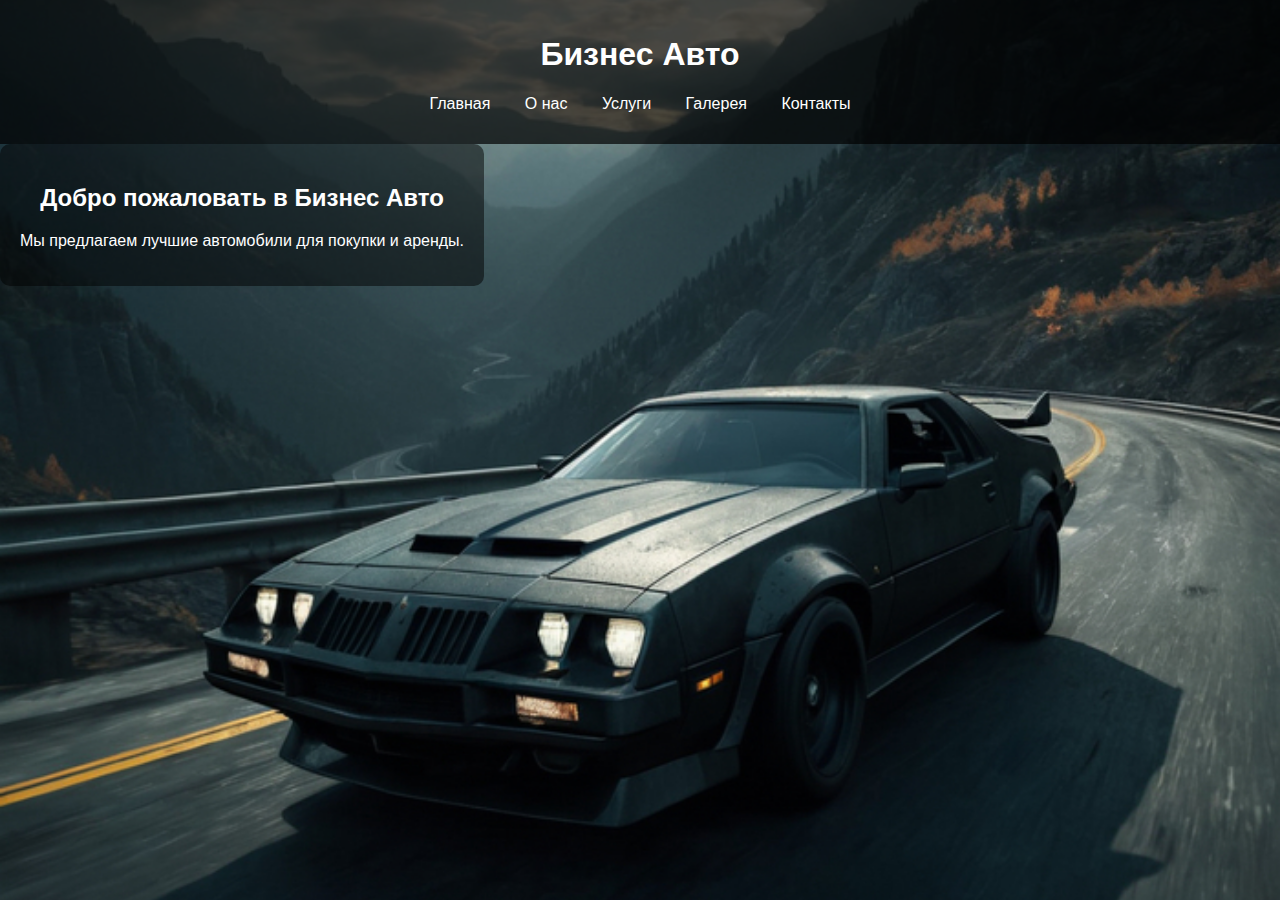
<file: index.html>
<!DOCTYPE html>
<html lang="ru">
<head>
    <meta charset="UTF-8">
    <meta name="viewport" content="width=device-width, initial-scale=1.0">
    <title>Главная | Бизнес Авто</title>
    <link rel="stylesheet" href="styles.css">
</head>
<body>
    <header>
        <h1>Бизнес Авто</h1>
        <nav>
            <ul>
                <li><a href="index.html">Главная</a></li>
                <li><a href="about.html">О нас</a></li>
                <li><a href="services.html">Услуги</a></li>
                <li><a href="gallery.html">Галерея</a></li>
                <li><a href="contact.html">Контакты</a></li>
            </ul>
        </nav>
    </header>
    <section>
        <h2>Добро пожаловать в Бизнес Авто</h2>
        <p>Мы предлагаем лучшие автомобили для покупки и аренды.</p>
    </section>
</body>
</html>
</file>
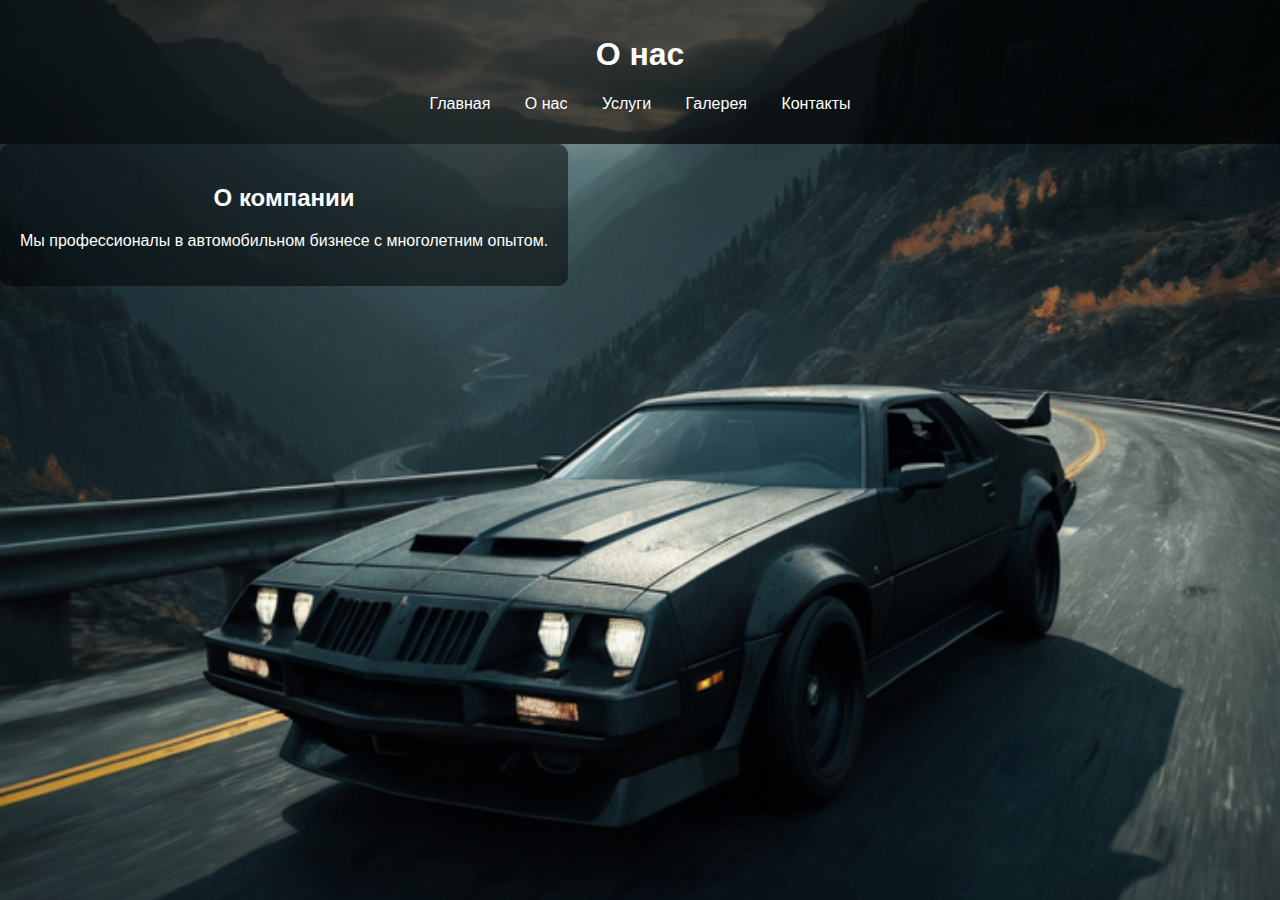
<file: about.html>
<!DOCTYPE html>
<html lang="ru">
<head>
    <meta charset="UTF-8">
    <meta name="viewport" content="width=device-width, initial-scale=1.0">
    <title>О нас | Бизнес Авто</title>
    <link rel="stylesheet" href="styles.css">
</head>
<body>
    <header>
        <h1>О нас</h1>
        <nav>
            <ul>
                <li><a href="index.html">Главная</a></li>
                <li><a href="about.html">О нас</a></li>
                <li><a href="services.html">Услуги</a></li>
                <li><a href="gallery.html">Галерея</a></li>
                <li><a href="contact.html">Контакты</a></li>
            </ul>
        </nav>
    </header>
    <section>
        <h2>О компании</h2>
        <p>Мы профессионалы в автомобильном бизнесе с многолетним опытом.</p>
    </section>
</body>
</html>
</file>
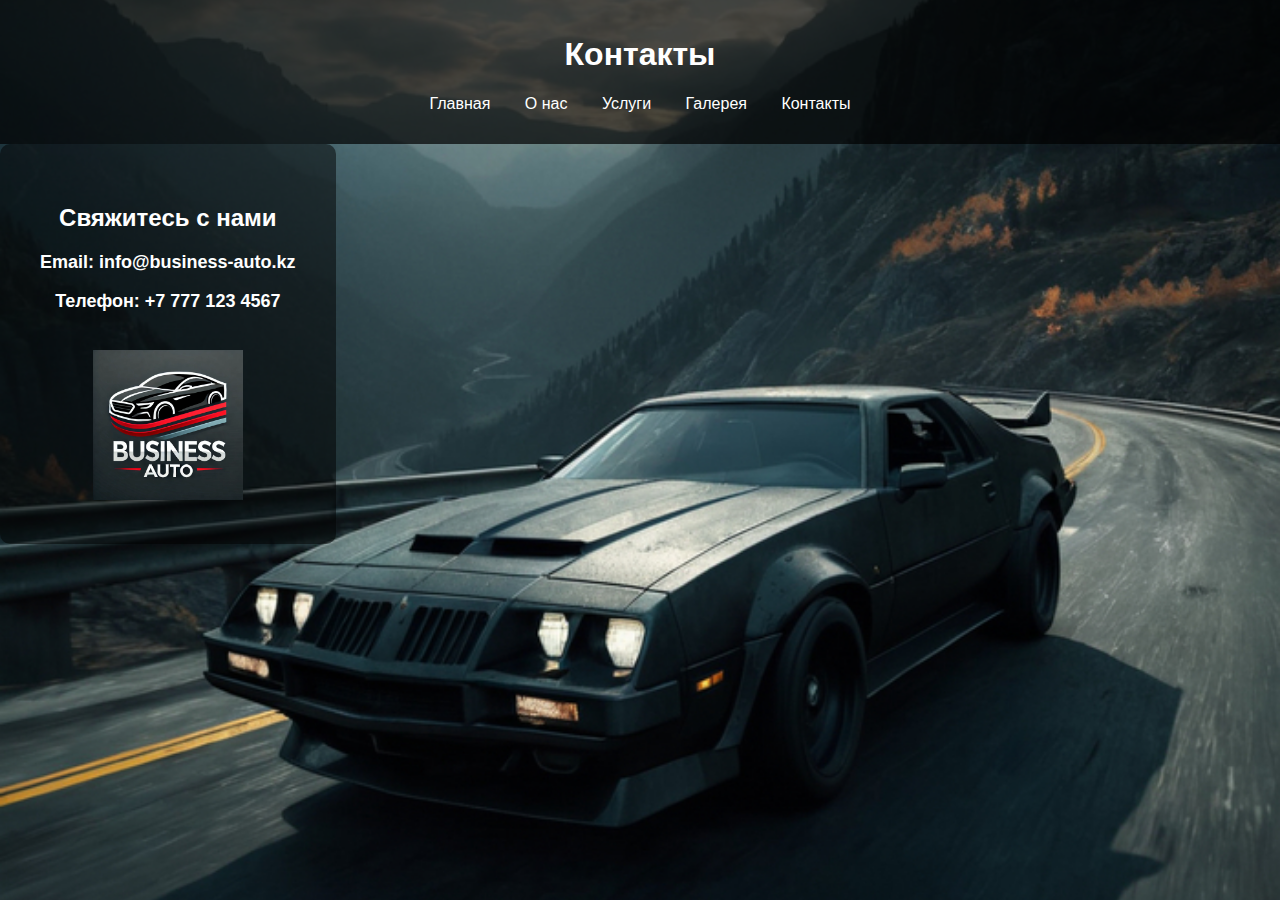
<file: contact.html>
<!DOCTYPE html>
<html lang="ru">
<head>
    <meta charset="UTF-8">
    <meta name="viewport" content="width=device-width, initial-scale=1.0">
    <title>Контакты | Бизнес Авто</title>
    <link rel="stylesheet" href="styles.css">
</head>
<body>
    <header>
        <h1>Контакты</h1>
        <nav>
            <ul>
                <li><a href="index.html">Главная</a></li>
                <li><a href="about.html">О нас</a></li>
                <li><a href="services.html">Услуги</a></li>
                <li><a href="gallery.html">Галерея</a></li>
                <li><a href="contact.html">Контакты</a></li>
            </ul>
        </nav>
    </header>

    <section class="contact">
        <h2>Свяжитесь с нами</h2>
        <div class="contact-info">
            <p>Email: info@business-auto.kz</p>
            <p>Телефон: +7 777 123 4567</p>
        </div>
        <img src="images/logo.png" alt="Логотип компании" class="logo">
    </section>
</body>
</html>
</file>
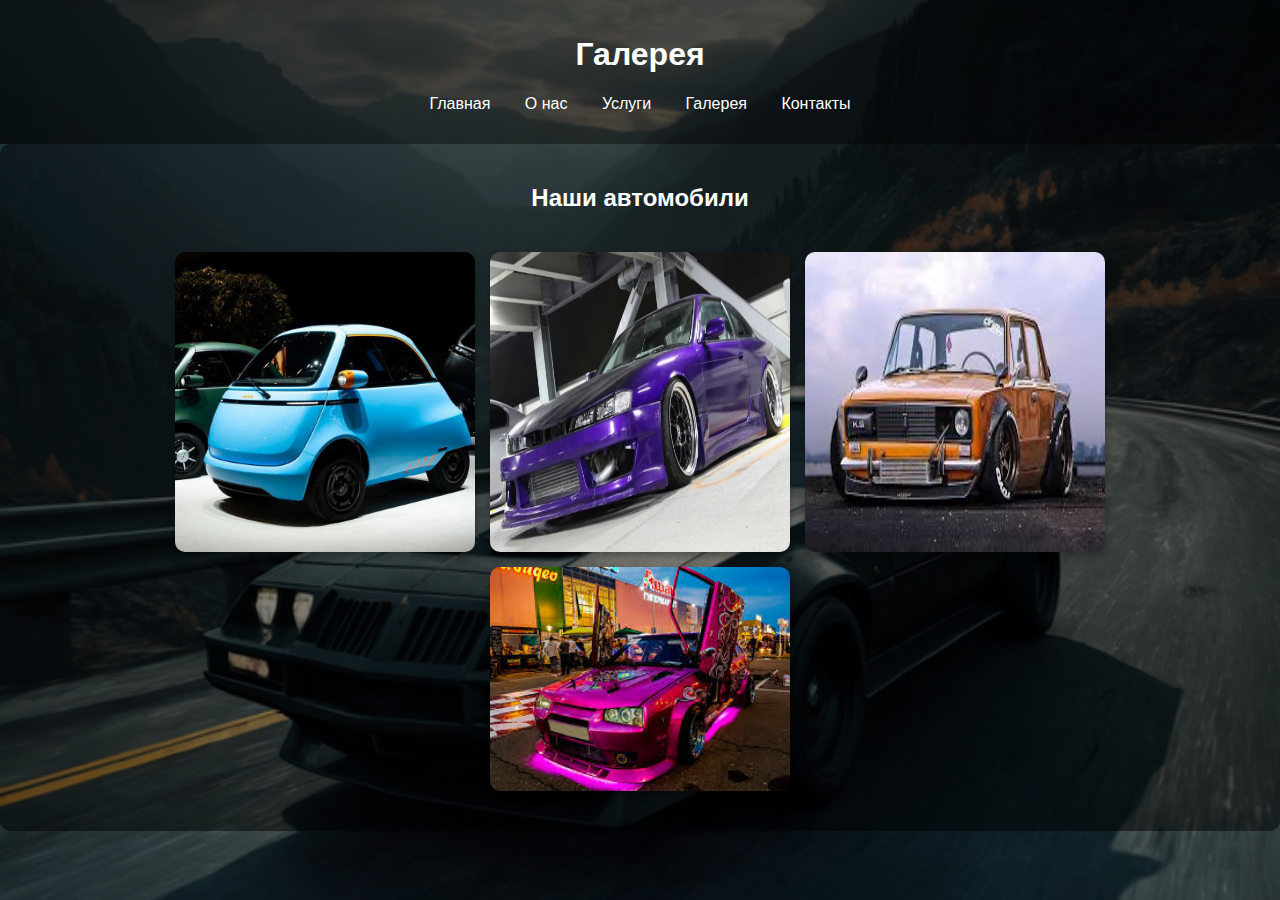
<file: gallery.html>
<!DOCTYPE html>
<html lang="ru">
<head>
    <meta charset="UTF-8">
    <meta name="viewport" content="width=device-width, initial-scale=1.0">
    <title>Галерея | Бизнес Авто</title>
    <link rel="stylesheet" href="styles.css">
</head>
<body>
    <header>
        <h1>Галерея</h1>
        <nav>
            <ul>
                <li><a href="index.html">Главная</a></li>
                <li><a href="about.html">О нас</a></li>
                <li><a href="services.html">Услуги</a></li>
                <li><a href="gallery.html">Галерея</a></li>
                <li><a href="contact.html">Контакты</a></li>
            </ul>
        </nav>
    </header>
    <section class="gallery">
        <h2>Наши автомобили</h2>
        <div class="gallery-container">
            <img src="images/car1.jpg" alt="Автомобиль 1">
            <img src="images/car2.jpg" alt="Автомобиль 2">
            <img src="images/car3.jpg" alt="Автомобиль 3">
            <img src="images/car4.jpg" alt="Автомобиль 4">
        </div>
    </section>
</body>
</html>
</file>
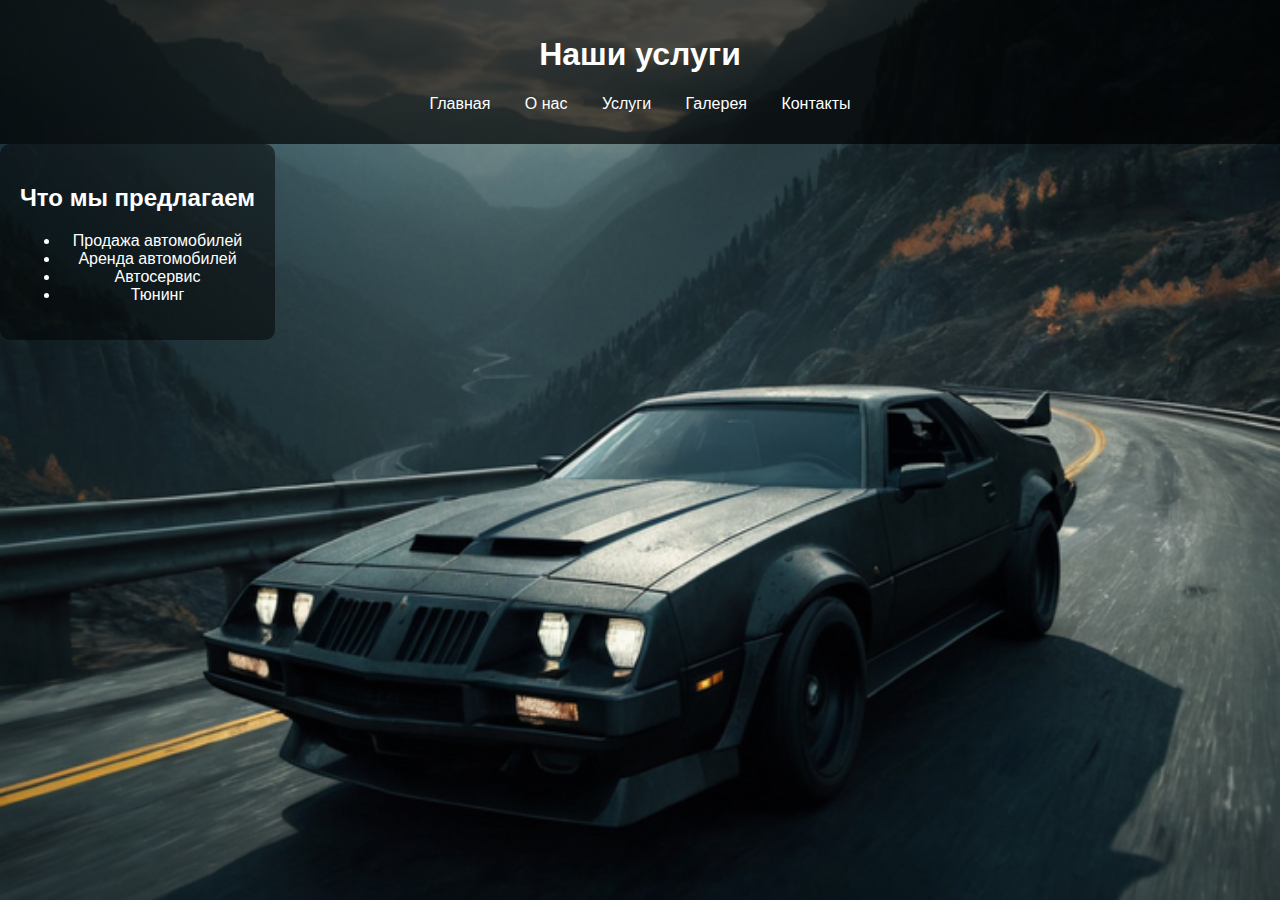
<file: services.html>
<!DOCTYPE html>
<html lang="ru">
<head>
    <meta charset="UTF-8">
    <meta name="viewport" content="width=device-width, initial-scale=1.0">
    <title>Услуги | Бизнес Авто</title>
    <link rel="stylesheet" href="styles.css">
</head>
<body>
    <header>
        <h1>Наши услуги</h1>
        <nav>
            <ul>
                <li><a href="index.html">Главная</a></li>
                <li><a href="about.html">О нас</a></li>
                <li><a href="services.html">Услуги</a></li>
                <li><a href="gallery.html">Галерея</a></li>
                <li><a href="contact.html">Контакты</a></li>
            </ul>
        </nav>
    </header>
    <section>
        <h2>Что мы предлагаем</h2>
        <ul>
            <li>Продажа автомобилей</li>
            <li>Аренда автомобилей</li>
            <li>Автосервис</li>
            <li>Тюнинг</li>
        </ul>
    </section>
</body>
</html>
</file>
<file: styles.css>
/* Общие стили */
body {
    font-family: Arial, sans-serif;
    margin: 0;
    padding: 0;
    background-image: url("images/car-background.jpg"); /* Фон главной страницы */
    background-size: cover;
    background-position: center;
    background-attachment: fixed;
    color: white; /* Белый текст для контраста */
}

/* Стили для шапки */
header {
    background: rgba(0, 0, 0, 0.7); /* Затемнение шапки */
    padding: 15px;
    text-align: center;
}

nav ul {
    list-style: none;
    padding: 0;
}

nav ul li {
    display: inline;
    margin: 0 15px;
}

nav ul li a {
    color: white;
    text-decoration: none;
}

/* Стили для секций */
section {
    padding: 20px;
    text-align: center;
    background: rgba(0, 0, 0, 0.5); /* Затемнение фона для читаемости */
    display: inline-block;
    border-radius: 10px;
}

/* Галерея */
.gallery-container {
    display: flex;
    justify-content: center;
    flex-wrap: wrap;
    gap: 15px; /* Отступы между картинками */
    padding: 20px;
}

.gallery-container img {
    width: 300px; /* Размер изображений */
    height: auto;
    border-radius: 10px; /* Закругленные углы */
    box-shadow: 0 4px 8px rgba(0, 0, 0, 0.3); /* Тень */
    transition: transform 0.3s ease-in-out;
}

.gallery-container img:hover {
    transform: scale(1.1); /* Увеличение при наведении */
}

/* Стили для контактов */
.contact {
    text-align: center;
    padding: 40px;
}

.contact-info {
    font-size: 18px;
    font-weight: bold;
}

/* Логотип */
.logo {
    width: 150px; /* Размер логотипа */
    margin-top: 20px;
}
</file>
